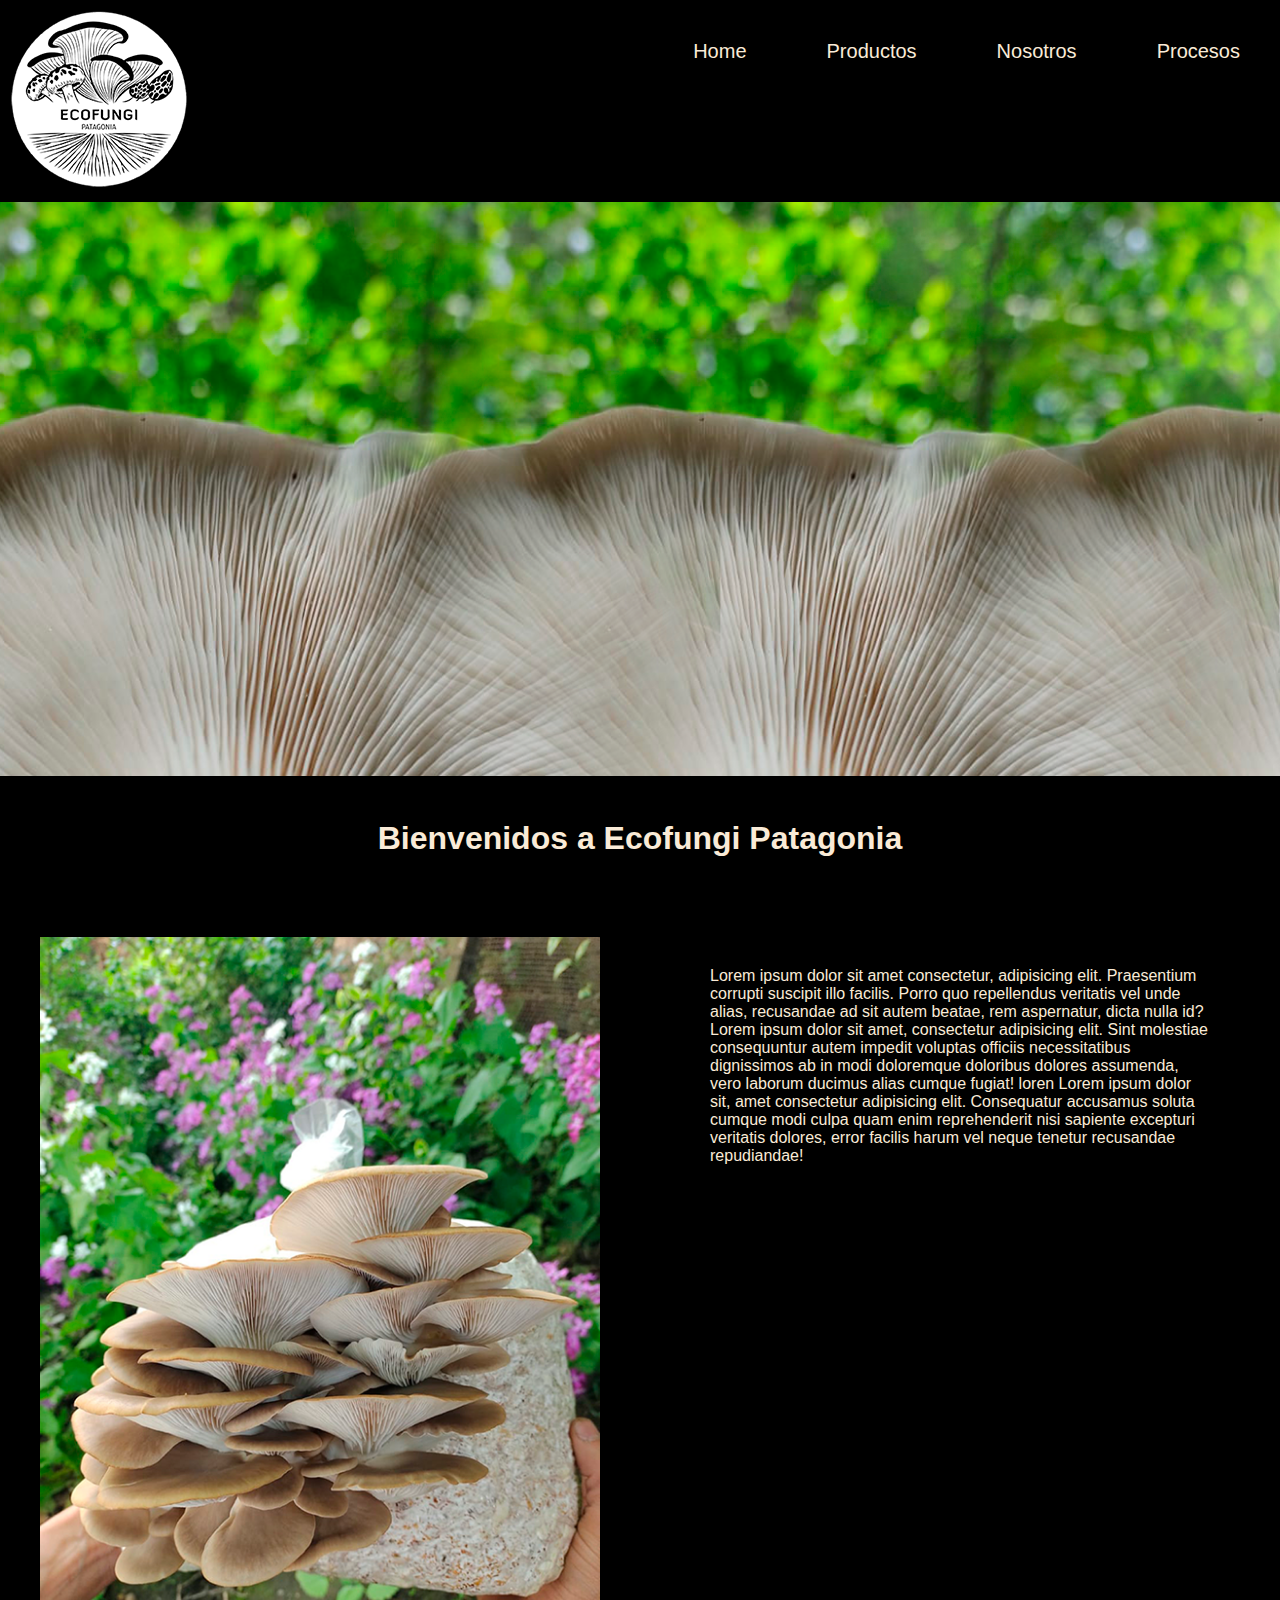
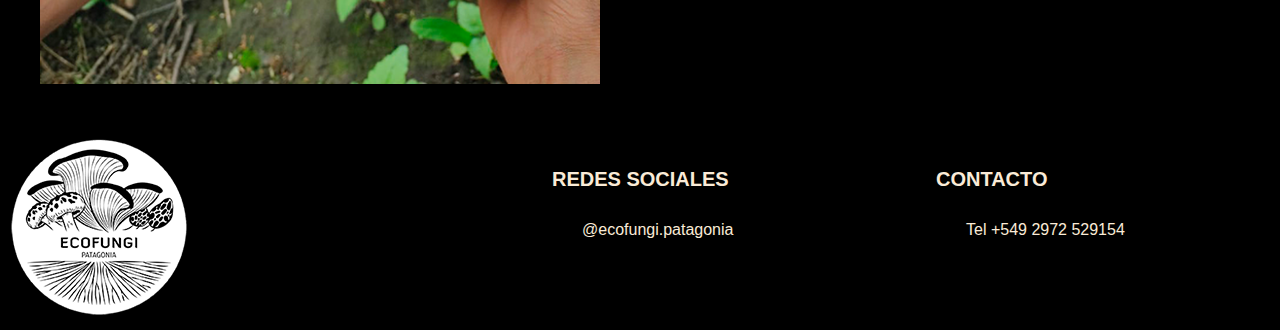
<file: index.html>
<!DOCTYPE html>
<html lang="es">
<head>
    <meta charset="UTF-8">
    <meta http-equiv="X-UA-Compatible" content="IE=edge">
    <meta name="viewport" content="width=device-width, initial-scale=1.0">
    <link rel="shortcut icon" href="Img/logo blanco.png" type="image/x-icon">
    <title>Home</title>
    <link rel="stylesheet" href="css/style.css">
</head>
<body>
    <div class="gridhome">
    <header class="flexRow bgprincipal">
        <div class="logo">
          <img src="Img/logo blanco.png" alt="logo ecofungi">
        </div>
        <nav>
            <div class="navegacion">
                <ul class="flexRow">
                    <li><a href="#">Home</a></li>
                    <li><a href="Pages/productos.html">Productos</a></li>
                    <li><a href="Pages/nosotros.html">Nosotros</a></li>
                    <li><a href="Pages/procesos.html">Procesos</a></li>
                </ul>
            </div>
            </nav>
    </header>
    <main class="gridmainindex">
        <div class="imgPrincipal">
            <img src="Img/banerhongos.png" alt="hongoabajo" class="img-fluid">
        </div>
        <div class="titulo p20 m20">
            <h1>Bienvenidos a Ecofungi Patagonia</h1>
        </div>
        <div class="imgtexto p20 m20">
            <img src="Img/girgolasyflores.png" alt="img principal" class="img-fluid">
        </div>
        <div class="textoprincipal p20 m20">
            <p>Lorem ipsum dolor sit amet consectetur, adipisicing elit. Praesentium corrupti suscipit illo facilis. Porro quo repellendus veritatis vel unde alias, recusandae ad sit autem beatae, rem aspernatur, dicta nulla id? Lorem ipsum dolor sit amet, consectetur adipisicing elit. Sint molestiae consequuntur autem impedit voluptas officiis necessitatibus dignissimos ab in modi doloremque doloribus dolores assumenda, vero laborum ducimus alias cumque fugiat! loren
                Lorem ipsum dolor sit, amet consectetur adipisicing elit. Consequatur accusamus soluta cumque modi culpa quam enim reprehenderit nisi sapiente excepturi veritatis dolores, error facilis harum vel neque tenetur recusandae repudiandae!</aside>
            </p>
        </div>
        <div class="videoyoutube">
            <iframe width="560" height="315" src="https://www.youtube.com/embed/rQBIW-33W5U" title="YouTube video player" frameborder="0" allow="accelerometer; autoplay; clipboard-write; encrypted-media; gyroscope; picture-in-picture; web-share" 
            allowfullscreen></iframe>" frameborder="0"></iframe>
        </div>
    </main>
    <footer class="gridfooter">
            <div class="imgfooterlogo">
                <img src="Img/logo blanco.png" alt="logopie">
            </div>
            <div class="rrss m20 p20">
                <h3>REDES SOCIALES</h3>
                <p>@ecofungi.patagonia</p>
            </div>
            <div class="contacto m20 p20">
                <h3>CONTACTO</h3>
                <p>Tel +549 2972 529154</p>
            </div>
    </footer>
    </div>  
</body>
</html>
</file>
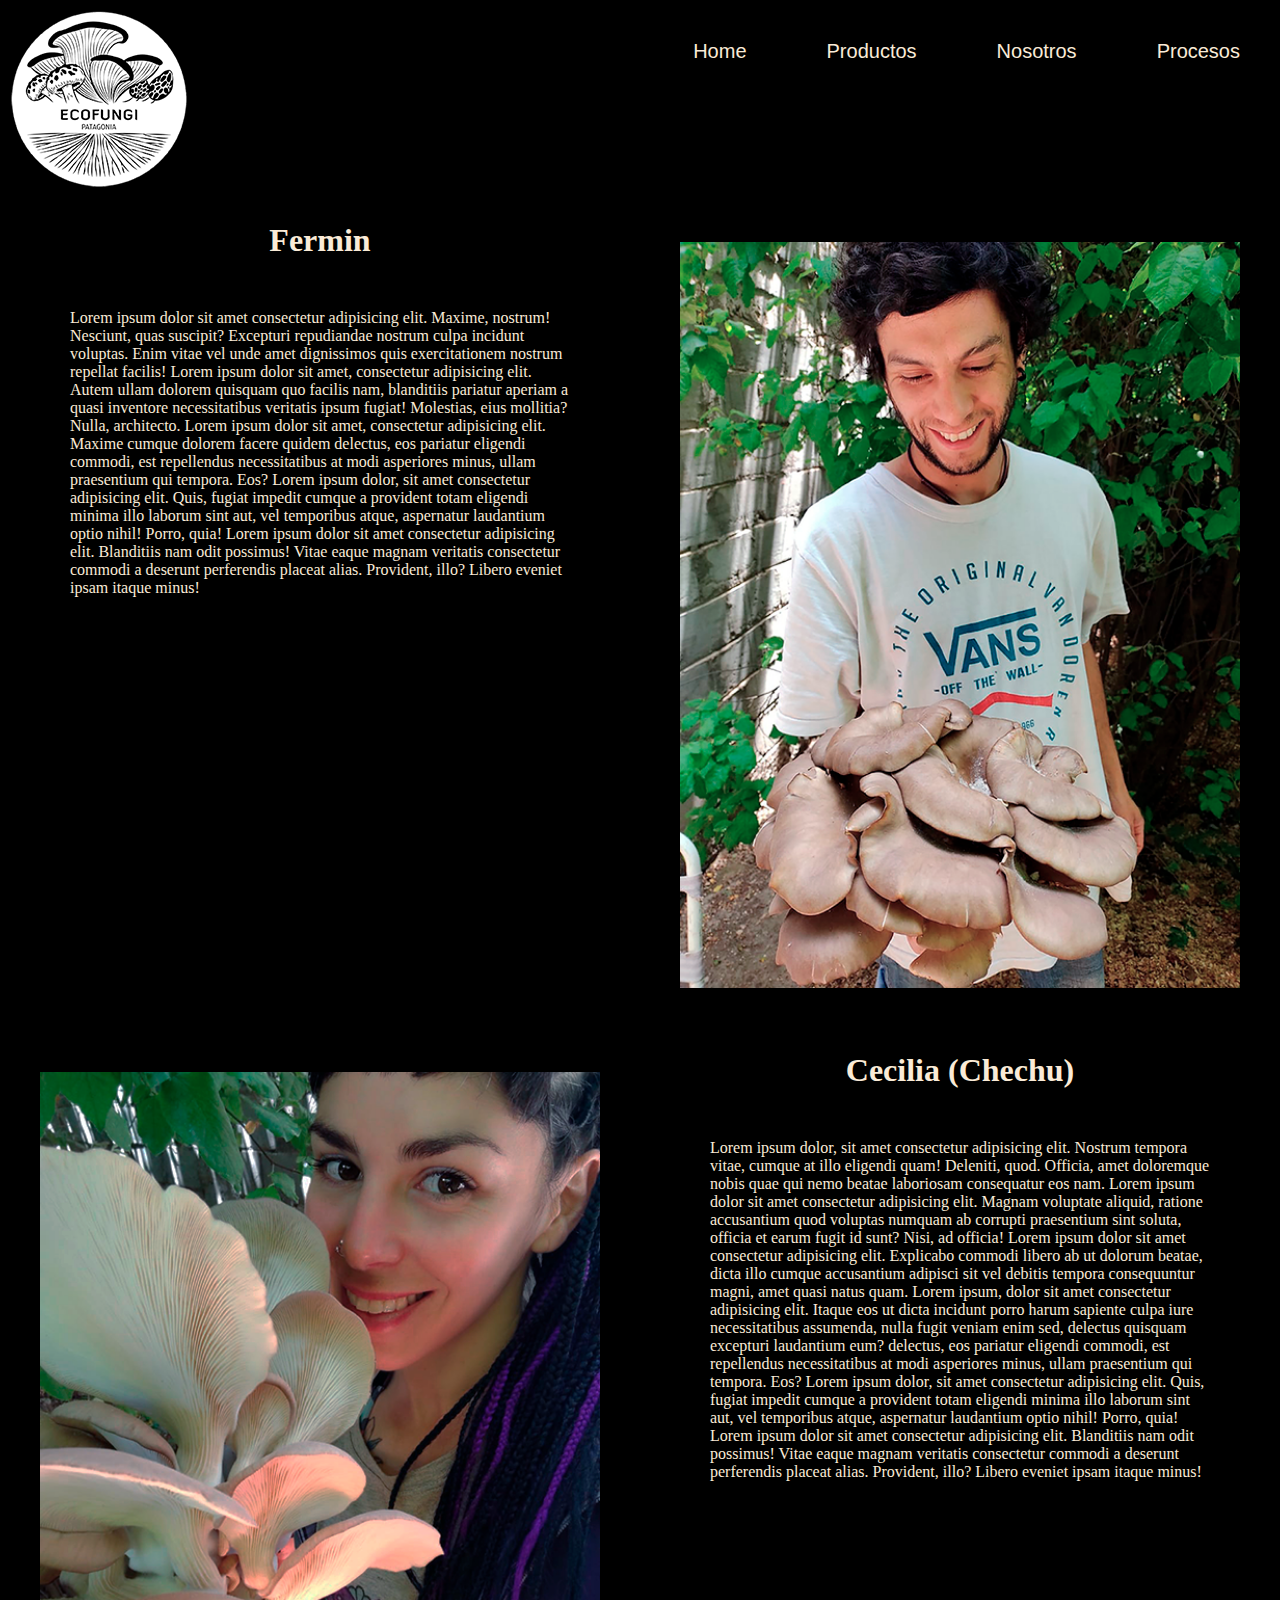
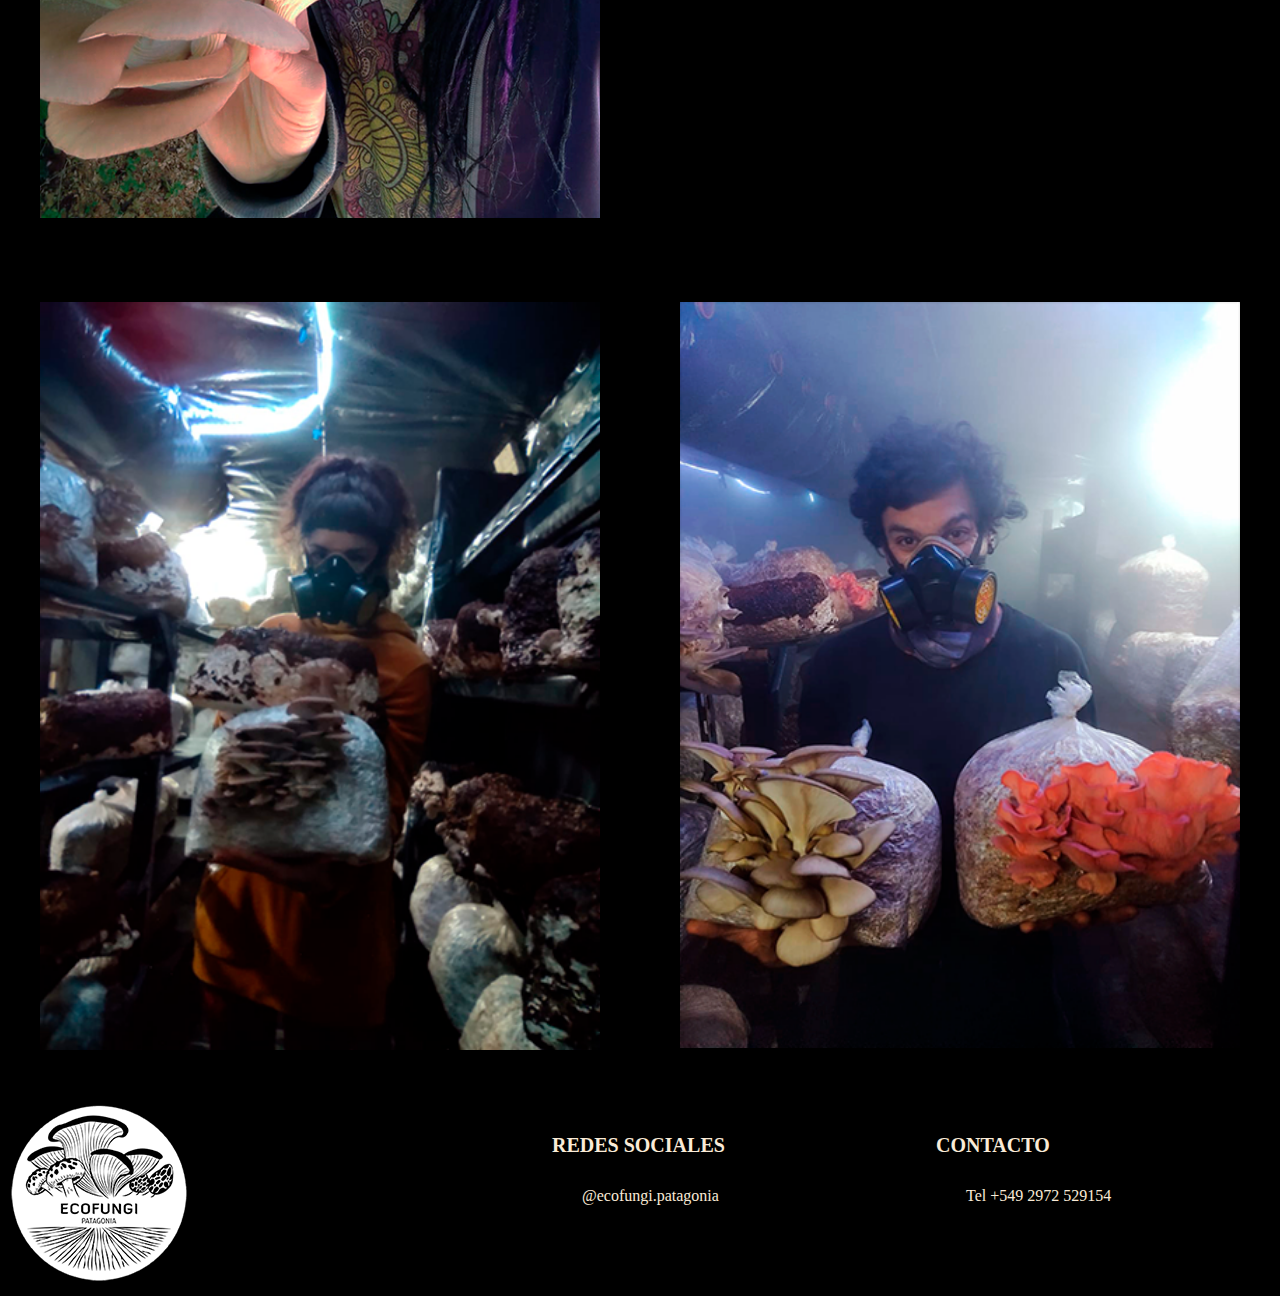
<file: Pages/nosotros.html>
<!DOCTYPE html>
<html lang="es">
<head>
    <meta charset="UTF-8">
    <meta http-equiv="X-UA-Compatible" content="IE=edge">
    <meta name="viewport" content="width=device-width, initial-scale=1.0">
    <link rel="shortcut icon" href="../Img/logo blanco.png" type="image/x-icon">
    <title>Nosotros</title>
    <link rel="stylesheet" href="../css/style.css">
</head>
<body>
    <header class="flexRow">
        <div class="logo">
              <img src="../Img/logo blanco.png" alt="logo ecofungi">
        </div>
        <nav>
             <ul class="flexRow"> 
                <li><a href="../index.html">Home</a></li>
                <li><a href="productos.html">Productos</a></li>
                <li><a href="#">Nosotros</a></li>
                <li><a href="procesos.html">Procesos</a></li>
            </ul>
        </nav>
    </header>
        <main class="gridmainnosotros">
            <div class="imgfermin  m20 p20">
                <img src="../Img/fermin.png" alt="foto fermin" class="img-fluid">
            </div>
            <div class="imgfermin2 m20 p20">
                <img src="../Img/fermin y dos hongos.jpeg.png" alt="ferminyhongos" class="img-fluid">
            </div>
            <div class="infofermin p20">
                <h1>Fermin</h1>
                <p class="m20">Lorem ipsum dolor sit amet consectetur adipisicing elit. Maxime, nostrum! Nesciunt, quas suscipit? Excepturi repudiandae nostrum culpa incidunt voluptas. 
                    Enim vitae vel unde amet dignissimos quis exercitationem nostrum repellat facilis! 
                    Lorem ipsum dolor sit amet, consectetur adipisicing elit. Autem ullam dolorem quisquam quo facilis nam, 
                    blanditiis pariatur aperiam a quasi inventore necessitatibus veritatis ipsum fugiat! Molestias, eius mollitia?
                    Nulla, architecto. Lorem ipsum dolor sit amet, consectetur adipisicing elit. Maxime cumque dolorem facere quidem
                    delectus, eos pariatur eligendi commodi, est repellendus necessitatibus at modi asperiores minus, ullam praesentium qui tempora. Eos?
                    Lorem ipsum dolor, sit amet consectetur adipisicing elit. Quis, fugiat impedit cumque a provident totam 
                    eligendi minima illo laborum sint aut, vel temporibus atque, aspernatur laudantium optio nihil! Porro, quia!
                    Lorem ipsum dolor sit amet consectetur adipisicing elit. Blanditiis nam odit possimus! Vitae eaque magnam veritatis consectetur commodi a
                    deserunt perferendis placeat alias. Provident, illo? Libero eveniet ipsam itaque minus!
                </p>
            </div>
            <div class="imgceci  m20 p20">
                     <img src="../Img/ceciii.png" alt="fotoceci" class="img-fluid">
            </div>
            <div class="imgceci2 p20 m20">
                <img src="../Img/ceci y girgolas.jpeg.png" alt="cecigirgolas" class="img-fluid">
            </div>
            <div class="infoceci p20">
                <h1>Cecilia (Chechu)</h1>
                <p class="m20">Lorem ipsum dolor, sit amet consectetur adipisicing elit. Nostrum tempora vitae, 
                    cumque at illo eligendi quam! Deleniti, quod. Officia, amet doloremque nobis quae 
                    qui nemo beatae laboriosam consequatur eos nam. Lorem ipsum dolor sit amet consectetur 
                    adipisicing elit. Magnam voluptate aliquid, ratione accusantium quod voluptas numquam ab 
                    corrupti praesentium sint soluta, officia et earum fugit id sunt? Nisi, ad officia! 
                    Lorem ipsum dolor sit amet consectetur adipisicing elit. Explicabo commodi libero ab ut dolorum 
                    beatae, dicta illo cumque accusantium adipisci sit vel debitis tempora consequuntur magni, 
                    amet quasi natus quam. Lorem ipsum, dolor sit amet consectetur adipisicing elit. Itaque eos ut 
                    dicta incidunt porro harum sapiente culpa iure necessitatibus assumenda, nulla fugit veniam enim 
                    sed, delectus quisquam excepturi laudantium eum?
                    delectus, eos pariatur eligendi commodi, est repellendus necessitatibus at modi asperiores minus, ullam praesentium qui tempora. Eos?
                    Lorem ipsum dolor, sit amet consectetur adipisicing elit. Quis, fugiat impedit cumque a provident totam 
                    eligendi minima illo laborum sint aut, vel temporibus atque, aspernatur laudantium optio nihil! Porro, quia!
                    Lorem ipsum dolor sit amet consectetur adipisicing elit. Blanditiis nam odit possimus! Vitae eaque magnam veritatis consectetur commodi a
                    deserunt perferendis placeat alias. Provident, illo? Libero eveniet ipsam itaque minus!
                </p>
            </div>
        </main>
     <footer class="gridfooter">
        <div class="imgfooterlogo">
            <img src="../Img/logo blanco.png" alt="logopie">
        </div>
        <div class="rrss m20 p20">
            <h3>REDES SOCIALES</h3>
            <p>@ecofungi.patagonia</p>
        </div>
        <div class="contacto m20 p20">
            <h3>CONTACTO</h3>
            <p>Tel +549 2972 529154</p>
        </div>
    </footer>
</body>
</html>
</file>
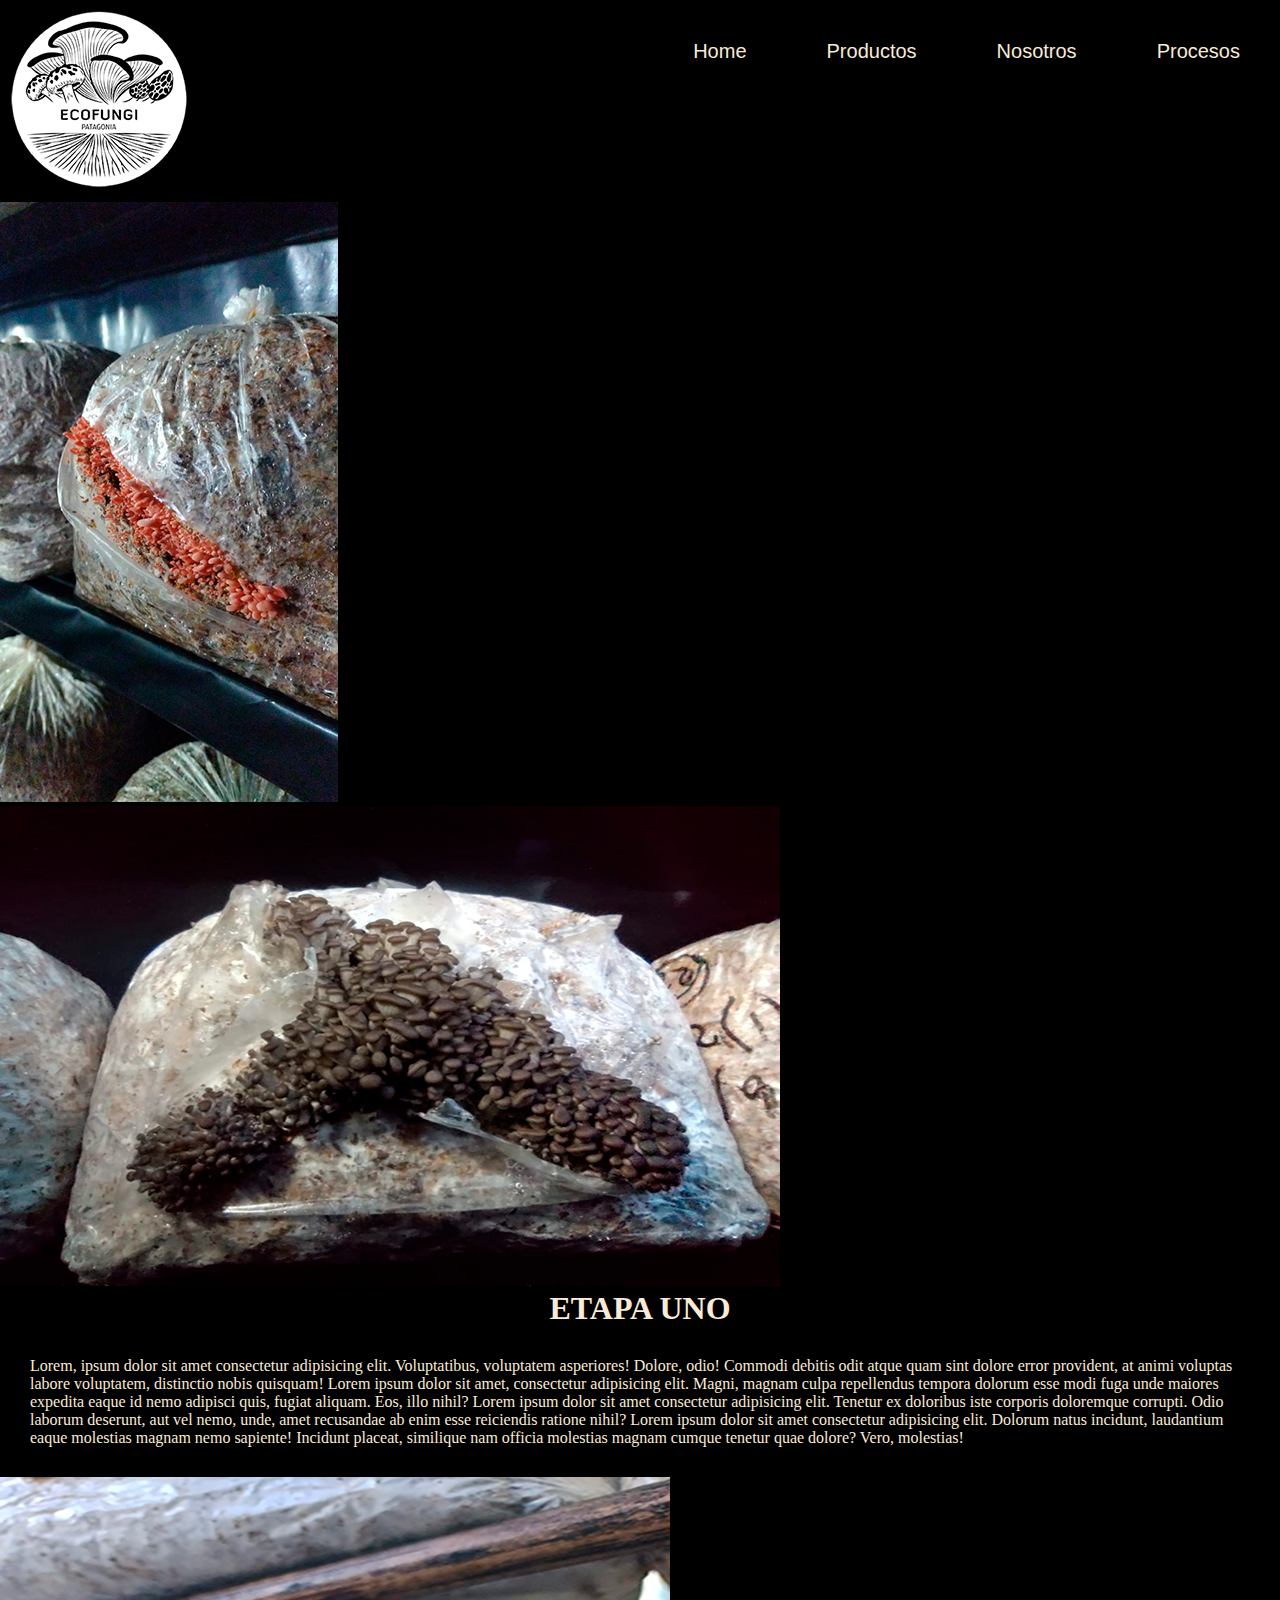
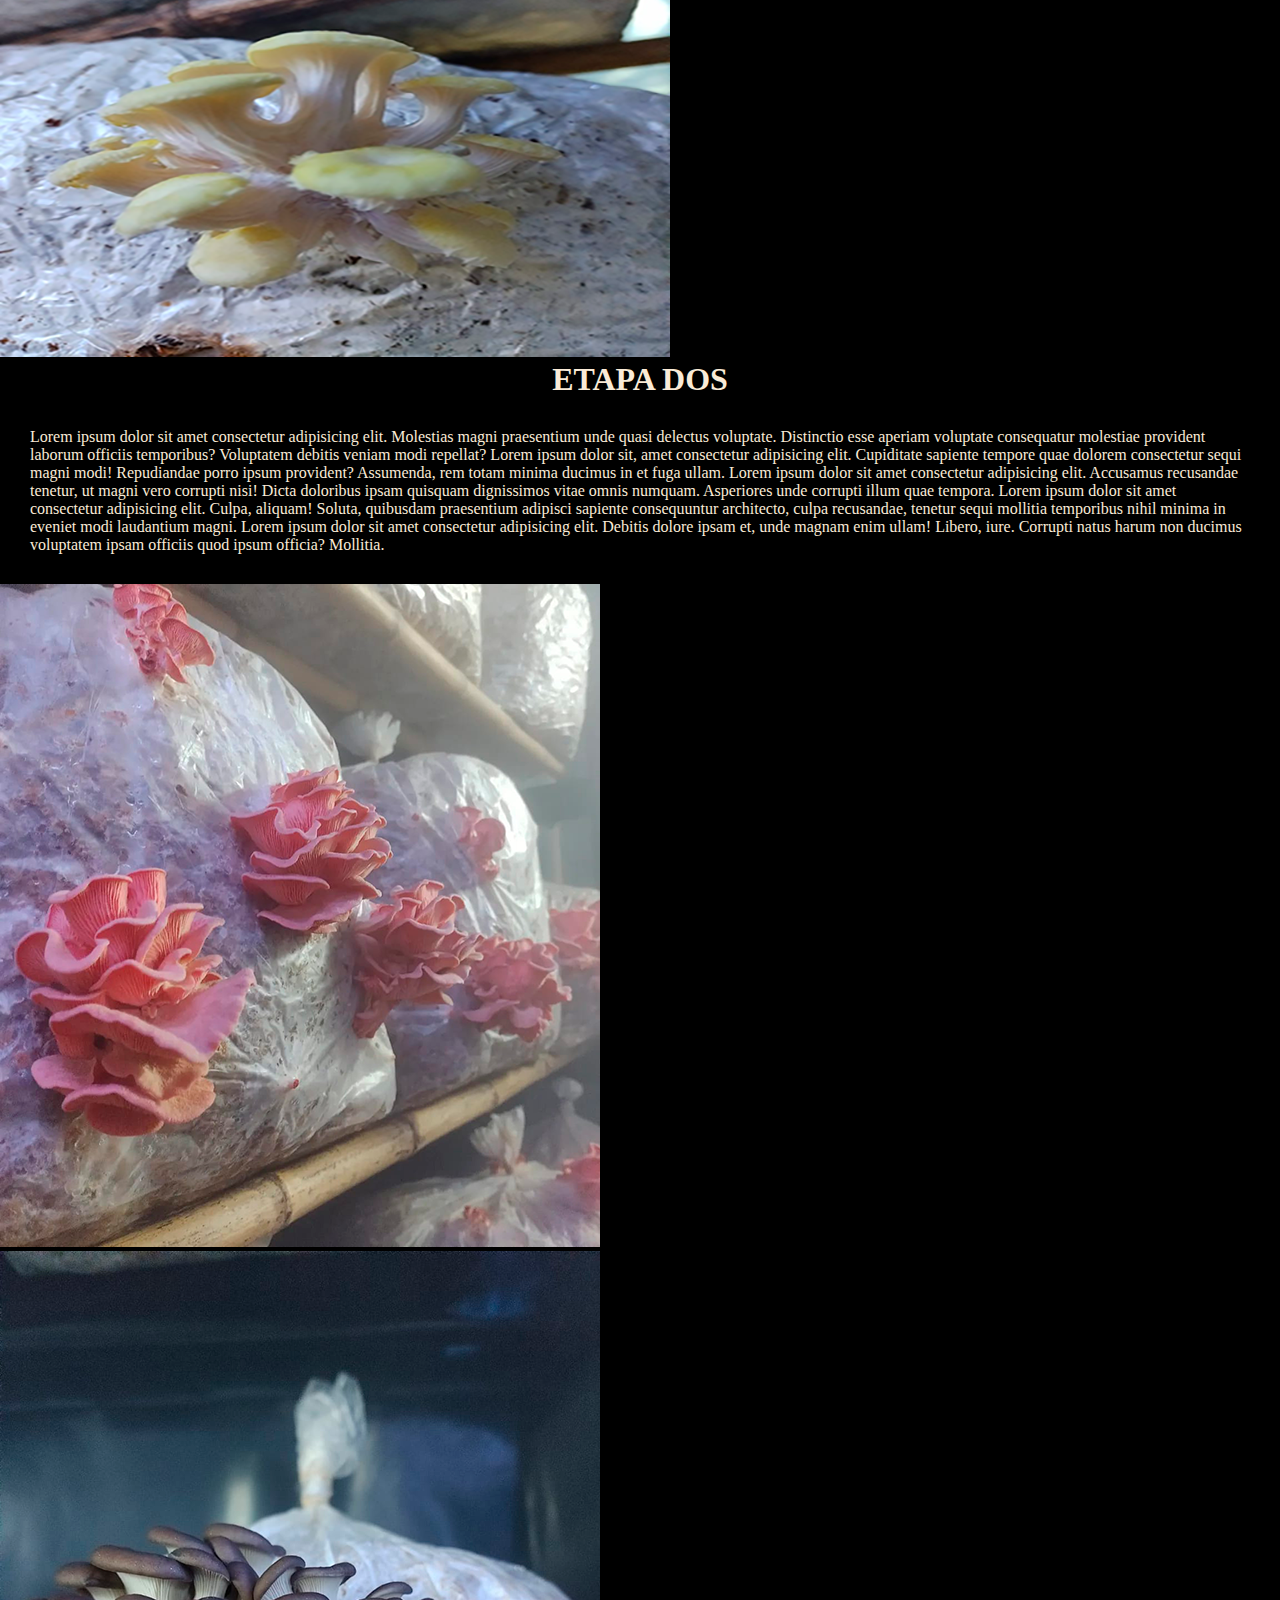
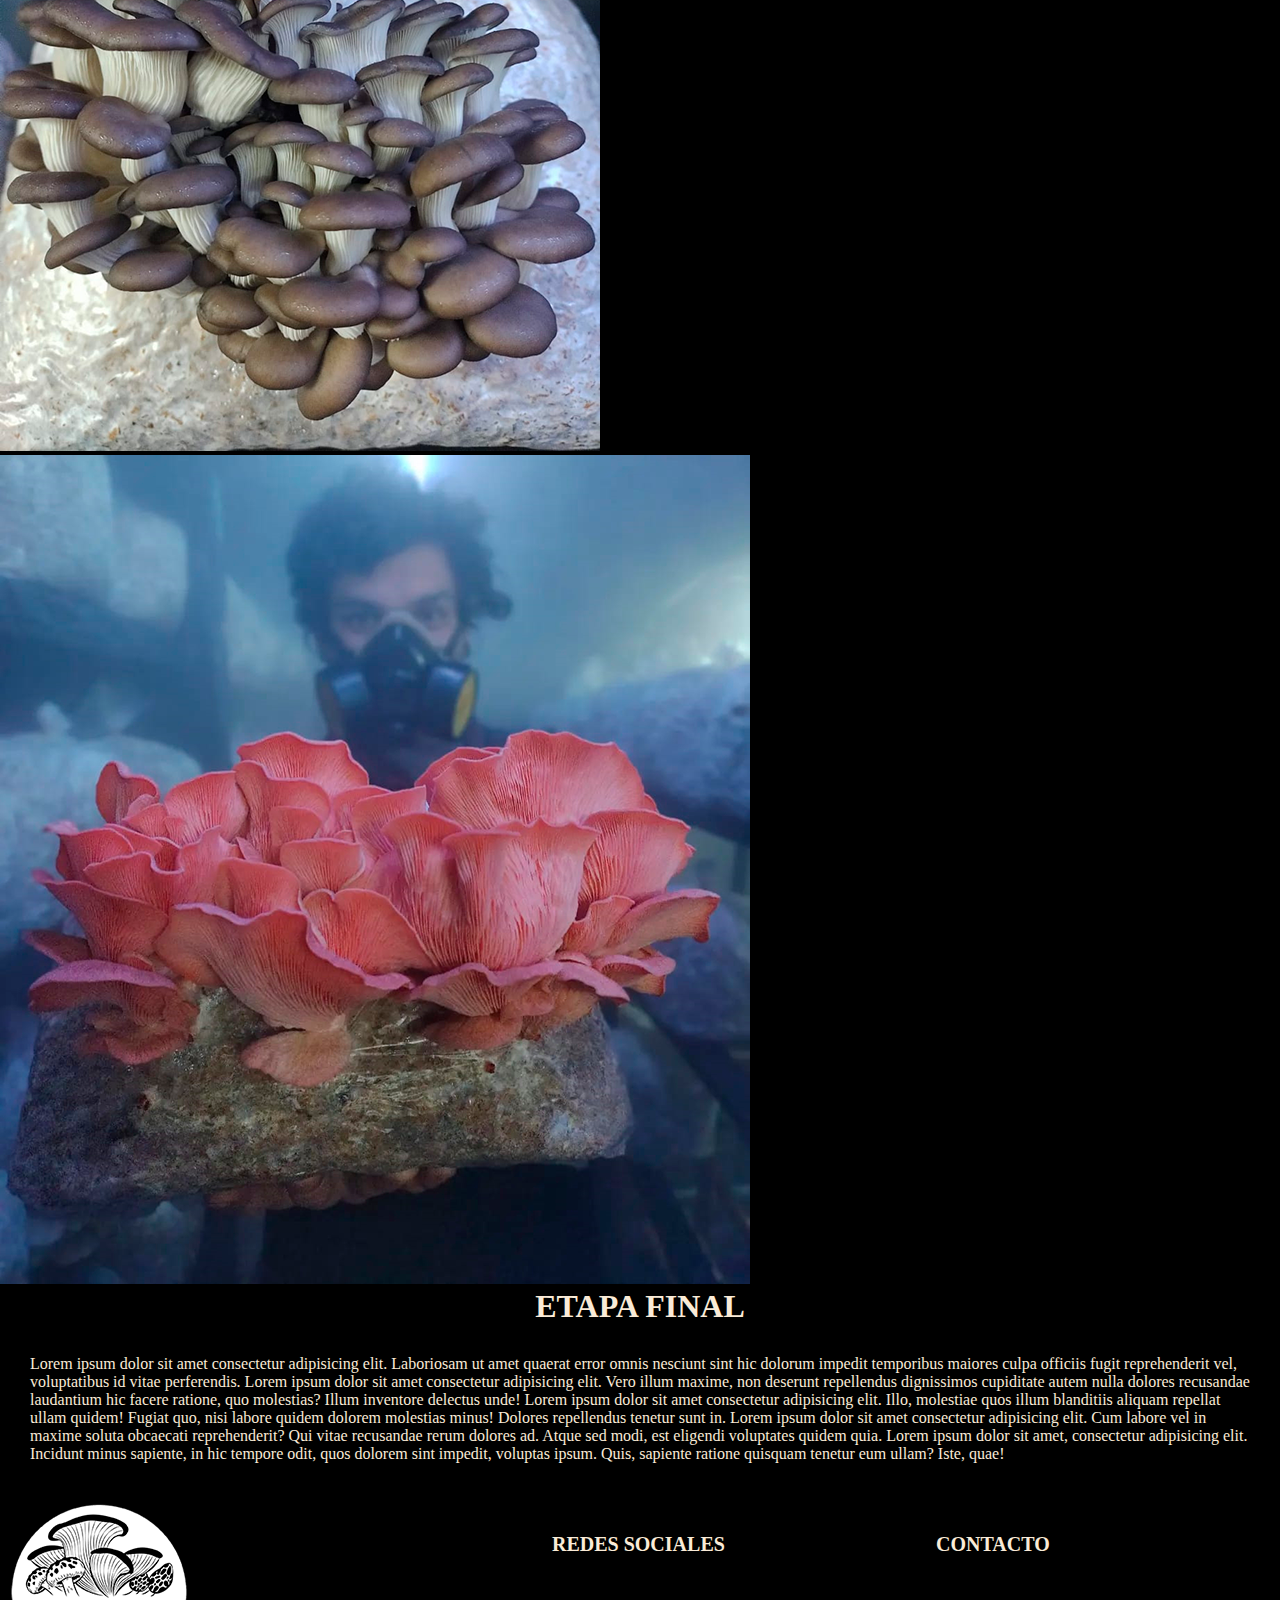
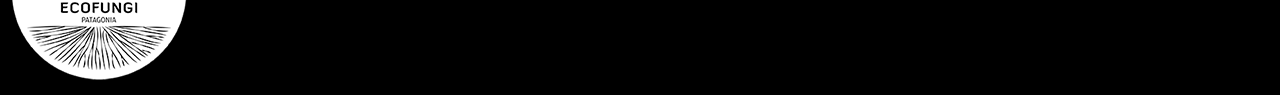
<file: Pages/procesos.html>
<!DOCTYPE html>
<html lang="es">
<head>
    <meta charset="UTF-8">
    <meta http-equiv="X-UA-Compatible" content="IE=edge">
    <meta name="viewport" content="width=device-width, initial-scale=1.0">
    <link rel="shortcut icon" href="../Img/logo blanco.png" type="image/x-icon">
    <title>Procesos</title>
    <link rel="stylesheet" href="../css/style.css">
</head>
<body>
    <div class="grridprocesos">
    <header class="flexRow">
        <div class="logo">
          <img src="../Img/logo blanco.png" alt="logo ecofungi">
        </div>
        <nav>
            <ul class="flexRow">
                <li><a href="../index.html">Home</a></li>
                <li><a href="productos.html">Productos</a></li>
                <li><a href="nosotros.html">Nosotros</a></li>
                <li><a href="#">Procesos</a></li>
            </ul>
        </nav>
    </header>
    <main>
        <div class="etapauno">
            <div class="imgetapauno">
                <img src="../Img/crecimiento 1.jpeg.png" alt="crecimiento">
            </div>
            <div class="imgetapaunobis">
                <img src="../Img/crecimiento 2.jpeg.png" alt="crecimientobis">
            </div>
            <div>
                <h1>ETAPA UNO</h1>
                <p>Lorem, ipsum dolor sit amet consectetur adipisicing elit. Voluptatibus, voluptatem asperiores! Dolore, odio! Commodi debitis odit atque quam sint dolore error provident, at animi voluptas labore voluptatem, distinctio nobis quisquam!
                    Lorem ipsum dolor sit amet, consectetur adipisicing elit. Magni, magnam culpa repellendus tempora dolorum esse modi fuga unde maiores expedita eaque id nemo adipisci quis, fugiat aliquam. Eos, illo nihil?
                    Lorem ipsum dolor sit amet consectetur adipisicing elit. Tenetur ex doloribus iste corporis doloremque corrupti. Odio laborum deserunt, aut vel nemo, unde, amet recusandae ab enim esse reiciendis ratione nihil?
                    Lorem ipsum dolor sit amet consectetur adipisicing elit. Dolorum natus incidunt, laudantium eaque molestias magnam nemo sapiente! Incidunt placeat, similique nam officia molestias magnam cumque tenetur quae dolore? Vero, molestias!
                </p>
            </div>
        </div>
        <div class="etapados">
            <div class="imgetapados">
                <img src="../Img/crecimiento 3.jpeg.png" alt="imgetapados">
            </div>
            <div>
                <h1>ETAPA DOS</h1>
                <p>Lorem ipsum dolor sit amet consectetur adipisicing elit. Molestias magni praesentium unde quasi delectus voluptate. Distinctio esse aperiam voluptate consequatur molestiae provident laborum officiis temporibus? Voluptatem debitis veniam modi repellat?
                    Lorem ipsum dolor sit, amet consectetur adipisicing elit. Cupiditate sapiente tempore quae dolorem consectetur sequi magni modi! Repudiandae porro ipsum provident? Assumenda, rem totam minima ducimus in et fuga ullam.
                    Lorem ipsum dolor sit amet consectetur adipisicing elit. Accusamus recusandae tenetur, ut magni vero corrupti nisi! Dicta doloribus ipsam quisquam dignissimos vitae omnis numquam. Asperiores unde corrupti illum quae tempora.
                    Lorem ipsum dolor sit amet consectetur adipisicing elit. Culpa, aliquam! Soluta, quibusdam praesentium adipisci sapiente consequuntur architecto, culpa recusandae, tenetur sequi mollitia temporibus nihil minima in eveniet modi laudantium magni.
                    Lorem ipsum dolor sit amet consectetur adipisicing elit. Debitis dolore ipsam et, unde magnam enim ullam! Libero, iure. Corrupti natus harum non ducimus voluptatem ipsam officiis quod ipsum officia? Mollitia.
                </p>
            </div>
            <div class="imgetapados">
                <img src="../Img/rosasencrecimiento.jpeg.png" alt="girgolarosaencrec">
            </div>
            <div class="imgetapadosbis">
                <img src="../Img/grisencrecimiento.jpeg.png" alt="grisesencrecimiento">
            </div>
        </div>
        <div class="etapafinal">
            <div class="imgfinal">
                <img src="../Img/Fermin y girgolas rosas.jpeg.png" alt="">
            </div>
            <div>
                <h1>ETAPA FINAL</h1>
                <p>Lorem ipsum dolor sit amet consectetur adipisicing elit. Laboriosam ut amet quaerat error omnis nesciunt sint hic dolorum impedit temporibus maiores culpa officiis fugit reprehenderit vel, voluptatibus id vitae perferendis.
                    Lorem ipsum dolor sit amet consectetur adipisicing elit. Vero illum maxime, non deserunt repellendus dignissimos cupiditate autem nulla dolores recusandae laudantium hic facere ratione, quo molestias? Illum inventore delectus unde!
                    Lorem ipsum dolor sit amet consectetur adipisicing elit. Illo, molestiae quos illum blanditiis aliquam repellat ullam quidem! Fugiat quo, nisi labore quidem dolorem molestias minus! Dolores repellendus tenetur sunt in.
                    Lorem ipsum dolor sit amet consectetur adipisicing elit. Cum labore vel in maxime soluta obcaecati reprehenderit? Qui vitae recusandae rerum dolores ad. Atque sed modi, est eligendi voluptates quidem quia.
                    Lorem ipsum dolor sit amet, consectetur adipisicing elit. Incidunt minus sapiente, in hic tempore odit, quos dolorem sint impedit, voluptas ipsum. Quis, sapiente ratione quisquam tenetur eum ullam? Iste, quae!
                </p>
            </div>
        </div>
    </main>
    <footer class="gridfooter">
        <div class="imgfooterlogo">
            <img src="../Img/logo blanco.png" alt="logopie">
        </div>
        <div class="rrss p20 m20">
            <h3>REDES SOCIALES</h3>
        </div>
        <div class="contacto p20 m20">
            <h3>CONTACTO</h3>
        </div>
    </footer>
    </div>
    
</body>
</html>
</file>
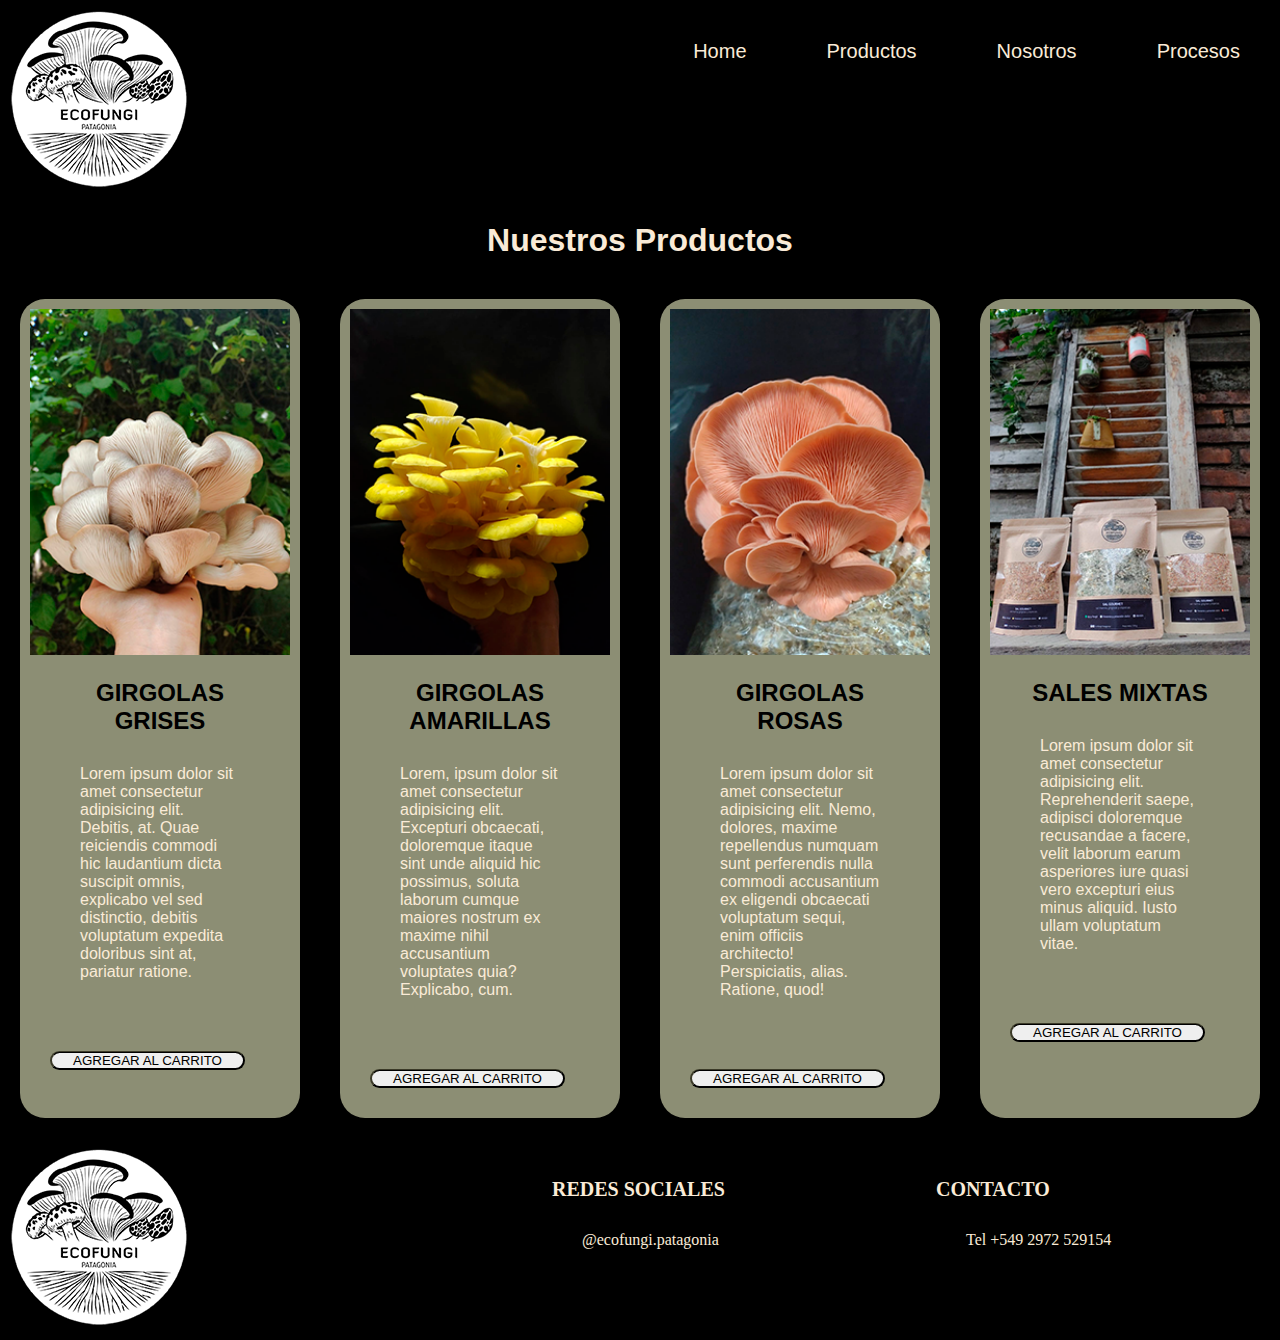
<file: Pages/productos.html>
<!DOCTYPE html>
<html lang="es">
<head>
    <meta charset="UTF-8">
    <meta http-equiv="X-UA-Compatible" content="IE=edge">
    <meta name="viewport" content="width=device-width, initial-scale=1.0">
    <link rel="shortcut icon" href="../Img/logo blanco.png" type="image/x-icon">
    <title>Productos</title>
    <link rel="stylesheet" href="../css/style.css">
</head>
<body>
    
    <header class="flexRow">
        <div class="logo">
          <img src="../Img/logo blanco.png" alt="logo blanco">
        </div>
        <nav>
            <ul class="flexRow JCspaceb">
                <li><a href="../index.html">Home</a></li>
                <li><a href="#">Productos</a></li>
                <li><a href="nosotros.html">Nosotros</a></li>
                <li><a href="procesos.html">Procesos</a></li>
            </ul>
        </nav>
    </header>
    <main class="gridproductos">
        <div class="nuestrosproductos p20">
            <h1>Nuestros Productos</h1>
        </div>
        <div class="card Flexcard bgcard card1 m20">
            <div class="imggirgolagris">
                <img src="../Img/girgolagris.png" alt="girgolagris" class="img-fluid">
            </div>
            <div class="infogirgolagris p20">
                <h2>GIRGOLAS GRISES</h2>
                <p>Lorem ipsum dolor sit amet consectetur adipisicing elit. Debitis, at. Quae reiciendis commodi hic laudantium dicta suscipit omnis, explicabo vel sed distinctio, debitis voluptatum expedita doloribus sint at, pariatur ratione.</P>
            </div>
            <input type="submit" value="AGREGAR AL CARRITO" class="m20">
        </div>
        <div class="card Flexcard bgcard card2 m20">
            <div class="imggirgolasamarillas img-fluid">
                <img src="../Img/girgolaamarilla.png" alt="girgolasamarillas" class="img-fluid">
            </div>
            <div class="infogirgolasamarillas p20">
                <h2>GIRGOLAS AMARILLAS</h2>
                <p>Lorem, ipsum dolor sit amet consectetur adipisicing elit. Excepturi obcaecati, doloremque itaque sint unde aliquid hic possimus, soluta laborum cumque maiores nostrum ex maxime nihil accusantium voluptates quia? Explicabo, cum.</p>
            </div>
            <input type="submit" value="AGREGAR AL CARRITO" class="m20">
        </div>
        <div class="card Flexcard bgcard card3 m20">
            <div class="imggirgolarosa img-fluid">
                <img src="../Img/girgolarosa.png" alt="girgolarosa" class="img-fluid">
            </div>
            <div class="infogirgolarosa p20">
                <h2>GIRGOLAS ROSAS</h2>
                <p>Lorem ipsum dolor sit amet consectetur adipisicing elit. Nemo, dolores, maxime repellendus numquam sunt perferendis nulla commodi accusantium ex eligendi obcaecati voluptatum sequi, enim officiis architecto! Perspiciatis, alias. Ratione, quod!</p>
            </div>
            <input type="submit" value="AGREGAR AL CARRITO" class="m20">
        </div>
        <div class="card Flexcard bgcard card4 m20">
            <div class="imgsales img-fluid">
                <img src="../Img/WhatsApp Image 2023-04-02 at 18.53.20.jpeg.png" alt="sales" class="img-fluid">
            </div>
            <div class="infosales p20">
                <h2>SALES MIXTAS</h2>
                <p>Lorem ipsum dolor sit amet consectetur adipisicing elit. Reprehenderit saepe, adipisci doloremque recusandae a facere, velit laborum earum asperiores iure quasi vero excepturi eius minus aliquid. Iusto ullam voluptatum vitae.</p>
            </div>
            <input type="submit" value="AGREGAR AL CARRITO" class="m20">
        </div>
    </main>
    <footer class="gridfooter">
        <div class="imgfooterlogo">
            <img src="../Img/logo blanco.png" alt="logopie">
        </div> 
        <div class="rrss m20 p20">
            <h3>REDES SOCIALES</h3>
            <p>@ecofungi.patagonia</p>
        </div>
        <div class="contacto m20 p20">
            <h3>CONTACTO</h3>
            <p>Tel +549 2972 529154</p>
        </div>
    </footer>
    </div>
    
</body>
</html>
</file>
<file: css/style.css>
*{margin: 0px;padding: 0px;}
body{background-color: black;}
ul{list-style-type: none;}
li{padding: 20px;margin: 20px;}
a{text-decoration: none;color:antiquewhite; font-family: 'Lucida Sans', 'Lucida Sans Regular', 'Lucida Grande', 'Lucida Sans Unicode', Geneva, Verdana, sans-serif;}
p{padding: 30px;color: antiquewhite;}
h1{text-align: center;color: antiquewhite;}
h2{text-align: center;}
h3{font-size: 10px;}
.rrss{color: antiquewhite;}
.contacto{color: antiquewhite;}
.gridhome{font-family: 'Lucida Sans', 'Lucida Sans Regular', 'Lucida Grande', 'Lucida Sans Unicode', Geneva, Verdana, sans-serif;}
.gridnosotros{font-family: 'Lucida Sans', 'Lucida Sans Regular', 'Lucida Grande', 'Lucida Sans Unicode', Geneva, Verdana, sans-serif;}
.gridproductos{font-family: 'Lucida Sans', 'Lucida Sans Regular', 'Lucida Grande', 'Lucida Sans Unicode', Geneva, Verdana, sans-serif;}
.gridprocesos{font-family: 'Lucida Sans', 'Lucida Sans Regular', 'Lucida Grande', 'Lucida Sans Unicode', Geneva, Verdana, sans-serif;}
.FlexCard{display: flex;flex-direction: column;}
.card{border-radius: 25px; align-items: center;padding: 10px;margin: 10px;}
.bgcard{background-color: rgba(173, 176, 143, 0.808);}
input{width: 75%; border-color: rgb(59, 58, 40); border-top-style: ridge; 
    border-radius: 20px;}
.img-fluid{width: 100%;height: auto;}

@media screen and (min-width:1024px){
    a{font-size: 20px;}
    
    .p20{padding: 20px;}
    .m20{margin: 20px;}
    .gridhome{
        display: grid;
        grid-template-columns: 100%;
        grid-template-rows: auto auto auto;
        grid-template-areas:
        "header"
        "main"
        "footer";
    }
    header{grid-area: header;}
    main{grid-area: main;}
    footer{grid-area: footer;}

    .gridmainindex{
        display: grid;
        grid-template-columns: 25% 25% 25% 25%;
        grid-template-rows: auto auto auto;
        grid-template-areas: 
        "imgprincipal imgprincipal imgprincipal imgprincipal"
        "titulo titulo titulo titulo"
        "imgtexto imgtexto textoprincipal textoprincipal"
        "imgtexto imgtexto video video";
    }
    .imgPrincipal{grid-area: imgprincipal;}
    .titulo{grid-area: titulo;}
    .imgtexto{grid-area: imgtexto;}
    .textoprincipal{grid-area: textoprincipal;}
    .videoyoutube{grid-area: video;}
    
    .gridfooter{justify-content: space-between; 
    display: grid;
    grid-template-areas:
    "logo rrss contacto"
    "copy copy copy";
    grid-template-columns: 40% 30% 30%;
    grid-template-rows: auto auto;}
    .imgfooterlogo{grid-area: logo;}
    .rrss{grid-area: rrss;}
    .contacto{grid-area: contacto;}
    .copy{grid-area:copy;}

    .gridproductos{
        display: grid;
        grid-template-columns:25% 25% 25% 25%;
        grid-template-rows:auto auto;
        grid-template-areas: 
        "encproductos encproductos encproductos encproductos "
        "card1 card2 card3 card4";
    }
    .nuestrosproductos{grid-area:encproductos;}
    .card1{grid-area:card1;}
    .card2{grid-area:card2;}
    .card3{grid-area:card3;}
    .card4{grid-area:card4;}

    .gridmainnosotros{
        display: grid;
        grid-template-columns:25% 25% 25% 25%;
        grid-template-rows:auto auto auto auto;
        grid-template-areas:
        "infofermin infofermin fotofermin fotofermin"
        "fotoceci1 fotoceci1 infoceci infoceci"
        "fotoceci2 fotoceci2 fotofermin2 fotofermin2"
        "fotoceci2 fotoceci2 fotofermin2 fotofermin2";
    }

    .imgceci{grid-area: fotoceci1;}
    .infoceci{grid-area: infoceci;}
    .imgfermin{grid-area: fotofermin;}
    .infofermin{grid-area: infofermin;}
    .imgceci2{grid-area: fotoceci2;}
    .imgfermin2{grid-area: fotofermin2;}


    .JCspaceb{justify-content: space-between;}
    .rrss h3{font-size: 20px;color:antiquewhite;}
    .contacto h3{font-size: 20px;color: antiquewhite;}
    .flexRow{display: flex; flex-direction: row;flex-wrap: wrap;justify-content: space-between;}
}

@media screen and (max-width:768px){
    ul{display: flex;flex-direction: row;justify-content: center;}
    li{padding: 3px;margin: 3px;}
    main,footer,header{display: flex;flex-direction: column;align-items: center;}
    .img-fluid{width: 100%;height: auto;}

    .gridproductos{display: flex;flex-direction: column;}
}
</file>
